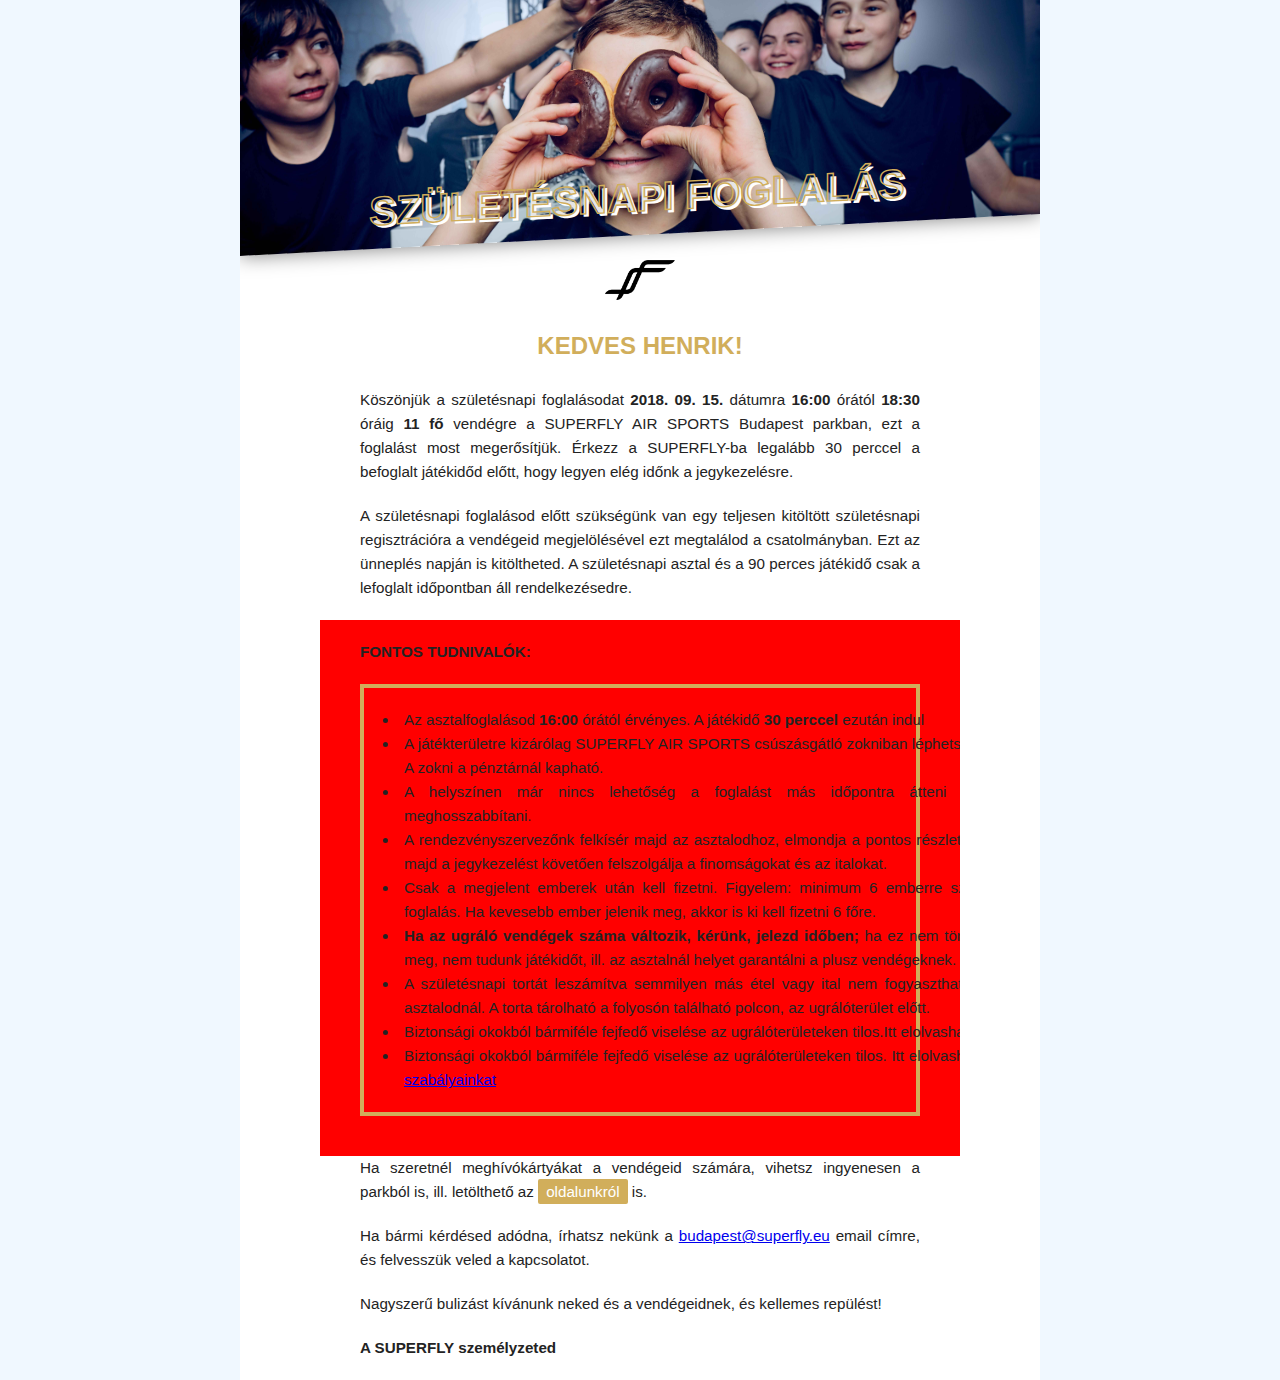
<file: index.html>
<!DOCTYPE html>
<html lang="hu">

<head>
    <meta charset="UTF-8">
    <meta name="viewport" content="width=device-width, initial-scale=1.0">
    <link rel="stylesheet" href="style.css">
    <title>Superfly Open Flight</title>

</head>

<body>

    <table>

        <thead>
            <tr class="sf-head-container">
                <td>
                    <h1>SZÜLETÉSNAPI FOGLALÁS</h1>
                    <h1>SZÜLETÉSNAPI FOGLALÁS</h1>
                </td>
            </tr>
        </thead>


        <tbody>
            <tr class="sf-logo-container top">
                <td>
                    <img src="assets/_Superfly logos-01.png" alt="Superfly logo">
                </td>
            </tr>
            <tr>
                <td>
                    <h2>Kedves Henrik!</h2>
                    <p>
                        Köszönjük a születésnapi foglalásodat <span class="sf-bold">2018. 09. 15.</span> dátumra <span
                            class="sf-bold">16:00</span> órától <span class="sf-bold">18:30</span> óráig <span
                            class="sf-bold">11 fő</span> vendégre a SUPERFLY AIR SPORTS Budapest parkban, ezt a
                        foglalást most megerősítjük. Érkezz a SUPERFLY-ba legalább 30 perccel a befoglalt játékidőd
                        előtt, hogy legyen elég időnk a jegykezelésre.
                    </p>
                    <p>
                        A születésnapi foglalásod előtt szükségünk van egy teljesen kitöltött születésnapi
                        regisztrációra a vendégeid megjelölésével ezt megtalálod a csatolmányban. Ezt az ünneplés napján
                        is kitöltheted. A születésnapi asztal és a 90 perces játékidő csak a lefoglalt időpontban áll
                        rendelkezésedre.
                    </p>
                </td>
            </tr>
            <tr class="sf-important-info-container">
                <td>
                    <table>
                        <tr>
                            <td>
                                <h3>Fontos tudnivalók:</h3>
                                <ul>
                                    <li>
                                        Az asztalfoglalásod <span class="sf-bold">16:00</span> órától érvényes. A
                                        játékidő <span class="sf-bold">30 perccel</span> ezután indul
                                    </li>
                                    <li>
                                        A játékterületre kizárólag SUPERFLY AIR SPORTS csúszásgátló zokniban léphetsz
                                        be. A zokni a
                                        pénztárnál kapható.
                                    </li>
                                    <li>
                                        A helyszínen már nincs lehetőség a foglalást más időpontra átteni vagy
                                        meghosszabbítani.
                                    </li>
                                    <li>
                                        A rendezvényszervezőnk felkísér majd az asztalodhoz, elmondja a pontos
                                        részleteket, majd a
                                        jegykezelést követően felszolgálja a finomságokat és az italokat.
                                    </li>
                                    <li>
                                        Csak a megjelent emberek után kell fizetni. Figyelem: minimum 6 emberre szól a
                                        foglalás. Ha
                                        kevesebb ember jelenik meg, akkor is ki kell fizetni 6 főre.
                                    </li>
                                    <li>
                                        <span class="sf-bold">Ha az ugráló vendégek száma változik, kérünk, jelezd
                                            időben;</span> ha
                                        ez nem történik meg, nem tudunk játékidőt, ill. az asztalnál helyet garantálni a
                                        plusz
                                        vendégeknek.
                                    </li>
                                    <li>
                                        A születésnapi tortát leszámítva semmilyen más étel vagy ital nem fogyasztható
                                        az
                                        asztalodnál. A torta tárolható a folyosón található polcon, az ugrálóterület
                                        előtt.
                                    </li>
                                    <li>Biztonsági okokból bármiféle fejfedő viselése az ugrálóterületeken tilos.Itt
                                        elolvashatod
                                    <li>Biztonsági okokból bármiféle fejfedő viselése az ugrálóterületeken tilos. Itt
                                        elolvashatod
                                        <a href="https://budapest.superfly.eu/sicherheit">szabályainkat</a>
                                    </li>
                                </ul>
                            </td>
                        </tr>
                    </table>
                </td>
            </tr>
            <tr>
                <td>
                    <p>
                        Ha szeretnél meghívókártyákat a vendégeid számára, vihetsz ingyenesen a parkból is, ill.
                        letölthető az <a class="sf-highlight"
                            href="https://doc.superfly.de/budapest/SF_Budapest_Geburtstagseinladung-ger.pdf">oldalunkról</a>
                        is.
                    </p>
                    <p>
                        Ha bármi kérdésed adódna, írhatsz nekünk a <a
                            href="mailto:budapest@superfly.eu">budapest@superfly.eu</a> email címre, és felvesszük veled
                        a kapcsolatot.
                    </p>
                    <p>
                        Nagyszerű bulizást kívánunk neked és a vendégeidnek, és kellemes repülést!
                    </p>
                </td>
            </tr>
            <tr>
                <td>
                    <p class="sf-bold">
                        A SUPERFLY személyzeted
                    </p>
                </td>
            </tr>
        </tbody>

        <tfoot>
            <!-- <tr>
                <td>
                    <table>
                        <tr>
                            <td>
                                <p class="sf-bold">SUPERFLY HUNGARY KFT.</p>
                                <p>1133 Budapest, Hungary | Süllő utca 8.</p>
                                <p><a href="mailto:budapest@superfly.eu">budapest@superfly.eu</a></p>
                                <p>superflybudapest.hu</p>
                            </td>
                        </tr>
                    </table>
                    <table>
                        <tr>
                            <td class="sf-logo-container bottom">
                                <img src="assets/SF_logo_variation_White-03.png" alt="Superfly logo">
                            </td>
                        </tr>
                    </table>
                </td>
            </tr> -->
        </tfoot>


    </table>

</body>

</html>
</file>
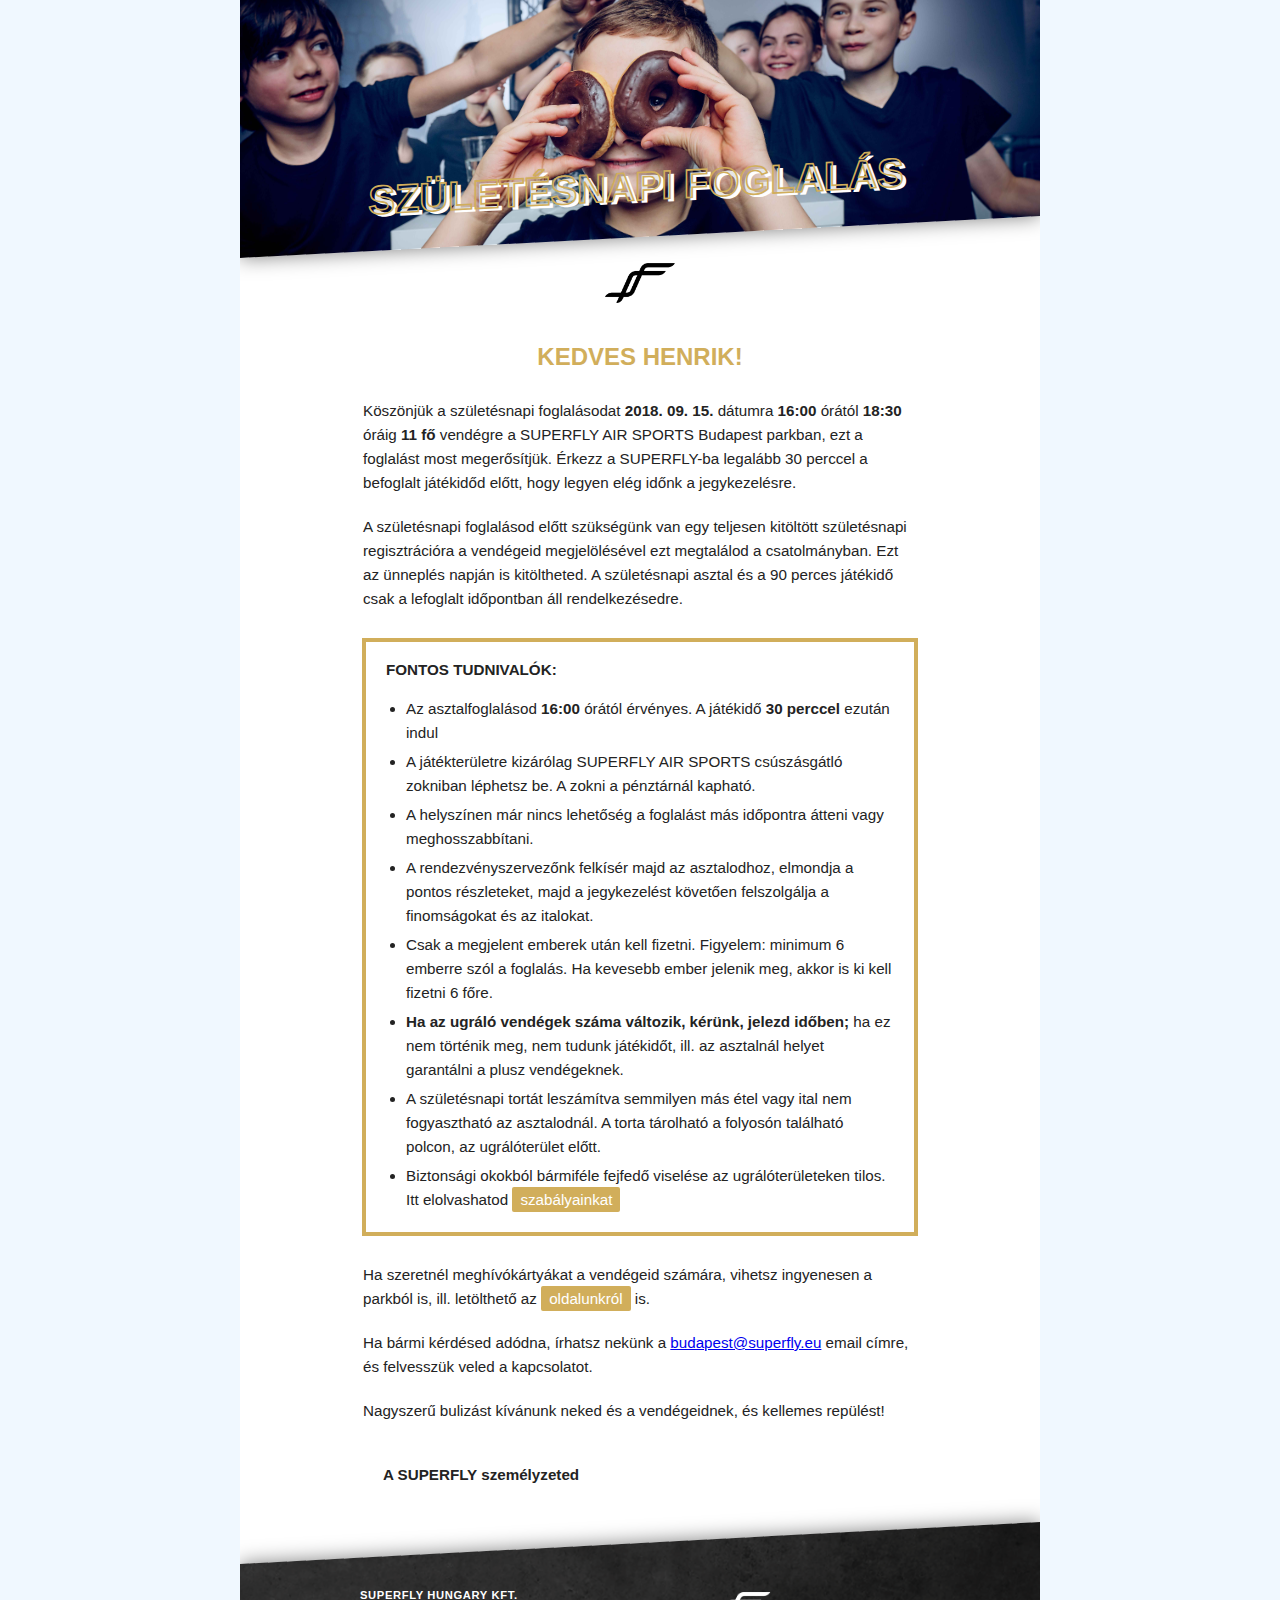
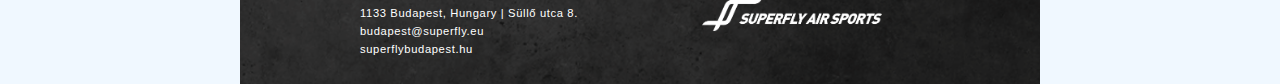
<file: birthday.html>
<!DOCTYPE html>
<html lang="en">

<head>
    <meta charset="UTF-8">
    <meta name="viewport" content="width=device-width, initial-scale=1.0">
    <title>Birthday</title>
</head>

<body style="
    background-color: aliceblue;
    box-sizing: border-box;
    margin: 0;
    padding: 0;">

    <table style="
        width: 100%; 
        max-width: 800px; 
        margin: 0 auto; 
        overflow: hidden;
        background-color: #ffffff; 
        border-spacing: 0;
        
        font-family: sans-serif;
        font-weight: 300;
        font-size: .95rem;
        line-height: 1.5rem;
        color: #232323;">

        <thead>
            <tr>
                <td style="
                    position: relative;
                    bottom: 25px;

                    display: flex;
                    justify-content: center;
                    align-items: end;
                    height: 260px;

                    background: url('assets/webHannover9827.jpg') center center;
                    background-size: cover;

                    transform: skewY(-3deg);
                    box-shadow: 0 0 20px rgba(0, 0, 0, .5);">
                    <h1 style="
                        font-weight: 900;
                        font-size: 2.5rem;
                        line-height: 2.5rem;

                        text-align: center;
                        color: #ffffff;

                        position: absolute;
                        bottom: 4px;
                        left: calc(50% - 4px);
                        transform: translateX(-50%);

                        width: 100%;

                        -webkit-text-fill-color: transparent;
                        -webkit-text-stroke: .1rem #D1AE5B;

                        text-shadow: 0 0 2px rgba(0, 0, 0, .1);
                    ">SZÜLETÉSNAPI FOGLALÁS</h1>
                    <h1 style="
                        font-weight: 900;
                        font-size: 2.5rem;
                        line-height: 2.5rem;

                        text-align: center;
                        color: #ffffff;
                    ">SZÜLETÉSNAPI FOGLALÁS</h1>
                </td>
            </tr>
        </thead>
        <tbody>
            <tr style="text-align: center;">
                <td>
                    <img src="assets/SuperflyBlackLogo.png" alt="Superfly small logo" style="width: 70px;
                    margin: 0 auto;">
                </td>
            </tr>
            <tr>
                <td>
                    <table style="
                        width: 100%;
                        max-width: 600px;
                        margin: 0 auto;">
                        <tr>
                            <td>
                                <h2 style="
                                    font-weight: 900;
                                    font-size: 1.5rem;
                                    margin: 0;
                                    padding: 30px 0;
                                    text-transform: uppercase;
                                    text-align: center;
                                    color: #D1AE5B;">
                                    Kedves Henrik!</h2>
                                <p style="
                                    margin: 0; 
                                    padding: 0 20px 20px;">
                                    Köszönjük a születésnapi foglalásodat <span style="font-weight: 600;">2018. 09.
                                        15.</span> dátumra <span style="font-weight: 600;">16:00</span> órától <span
                                        style="font-weight: 600;">18:30</span> óráig <span style="font-weight: 600;">11
                                        fő</span> vendégre a SUPERFLY AIR SPORTS Budapest parkban, ezt a foglalást most
                                    megerősítjük. Érkezz a SUPERFLY-ba legalább 30 perccel a befoglalt játékidőd előtt,
                                    hogy legyen elég időnk a jegykezelésre.
                                </p>
                                <p style="
                                    margin: 0; 
                                    padding: 0 20px 20px;">
                                    A születésnapi foglalásod előtt szükségünk van egy teljesen kitöltött születésnapi
                                    regisztrációra a vendégeid megjelölésével ezt megtalálod a csatolmányban. Ezt az
                                    ünneplés napján is kitöltheted. A születésnapi asztal és a 90 perces játékidő csak a
                                    lefoglalt időpontban áll rendelkezésedre.
                                </p>
                            </td>
                        </tr>
                    </table>
                </td>
            </tr>

            <tr>
                <td>
                    <table style="
                        width: 100%; 
                        max-width: 600px;
                        margin: 0 auto;
                        padding: 0 20px;">
                        <tr>
                            <td style="
                                padding: 0;
                                border: 4px solid #D1AE5B;">
                                <h3 style="
                                    padding: 0 20px;
                                    font-size: .95rem;
                                    font-weight: 600;
                                    text-transform: uppercase;
                                    text-align: left;">
                                    Fontos tudnivalók:</h3>

                                <ul style="padding: 0 20px 0 40px;">
                                    <li style="
                                        padding: 0 0 5px;">
                                        Az asztalfoglalásod <span style="font-weight: 600;">16:00</span> órától
                                        érvényes. A játékidő <span style="font-weight: 600;">30 perccel</span> ezután
                                        indul
                                    </li>
                                    <li style="
                                        padding: 0 0 5px;">
                                        A játékterületre kizárólag SUPERFLY AIR SPORTS csúszásgátló zokniban léphetsz
                                        be. A zokni a pénztárnál kapható.
                                    </li>
                                    <li style="
                                        padding: 0 0 5px;">
                                        A helyszínen már nincs lehetőség a foglalást más időpontra átteni vagy
                                        meghosszabbítani.
                                    </li>
                                    <li style="
                                        padding: 0 0 5px;">
                                        A rendezvényszervezőnk felkísér majd az asztalodhoz, elmondja a pontos
                                        részleteket, majd a jegykezelést követően felszolgálja a finomságokat és az
                                        italokat.
                                    </li>
                                    <li style="
                                        padding: 0 0 5px;">
                                        Csak a megjelent emberek után kell fizetni. Figyelem: minimum 6 emberre szól a
                                        foglalás. Ha kevesebb ember jelenik meg, akkor is ki kell fizetni 6 főre.
                                    </li>
                                    <li style="
                                        padding: 0 0 5px;">
                                        <span style="font-weight: 600;">Ha az ugráló vendégek száma változik, kérünk,
                                            jelezd időben;</span> ha ez nem történik meg, nem tudunk játékidőt, ill. az
                                        asztalnál helyet garantálni a plusz vendégeknek.
                                    </li>
                                    <li style="
                                        padding: 0 0 5px;">
                                        A születésnapi tortát leszámítva semmilyen más étel vagy ital nem fogyasztható
                                        az asztalodnál. A torta tárolható a folyosón található polcon, az ugrálóterület
                                        előtt.
                                    </li>
                                    <li style="
                                        padding: 0 0 5px;">Biztonsági okokból bármiféle fejfedő viselése az
                                        ugrálóterületeken tilos. Itt elolvashatod
                                        <a style="
                                            padding: 4px 8px;
                                            border-radius: 2px;
                                        
                                            color: #ffffff;
                                            text-decoration: none;
                                        
                                            background-color: #D1AE5B;
                                            cursor: pointer;" href="https://budapest.superfly.eu/sicherheit">
                                            szabályainkat</a>
                                    </li>
                                </ul>
                            </td>
                        </tr>
                    </table>
                </td>
            </tr>

            <tr>
                <td>
                    <table style="
                        width: 100%;
                        max-width: 600px;
                        margin: 20px auto 30px;">
                        <tr>
                            <td>
                                <p style="
                                    margin: 0; 
                                    padding: 0 20px 20px;">
                                    Ha szeretnél meghívókártyákat a vendégeid számára, vihetsz ingyenesen a parkból is,
                                    ill. letölthető az
                                    <a style="
                                        padding: 4px 8px;
                                        border-radius: 2px;
                                    
                                        color: #ffffff;
                                        text-decoration: none;
                                    
                                        background-color: #D1AE5B;
                                        cursor: pointer;"
                                        href="https://doc.superfly.de/budapest/SF_Budapest_Geburtstagseinladung-ger.pdf">
                                        oldalunkról</a> is.
                                </p>
                                <p style="
                                    margin: 0; 
                                    padding: 0 20px 20px;">
                                    Ha bármi kérdésed adódna, írhatsz nekünk a
                                    <a href="mailto:budapest@superfly.eu"> budapest@superfly.eu</a>
                                    email címre, és felvesszük veled a kapcsolatot.
                                </p>
                                <p style="
                                    margin: 0; 
                                    padding: 0 20px 20px;">
                                    Nagyszerű bulizást kívánunk neked és a vendégeidnek, és kellemes repülést!
                                </p>
                                <p style="
                                    margin: 0; 
                                    padding: 20px 0 0 40px; 
                                    font-weight: 600;">
                                    A SUPERFLY személyzeted
                                </p>
                            </td>
                        </tr>
                    </table>
                </td>
            </tr>
        </tbody>
        <tfoot style="
            position: relative;
            top: 22px;
            text-align: center; 
            background-color: black;
            background: url('assets/BackgroundImage.png') center center;
            background-size: cover;

            transform: skewY(-3deg);
            box-shadow: 0 0 20px rgba(0, 0, 0, .5);">
            <tr>
                <td style="
                    padding: 30px 0 50px 0;">
                    <table style="display: inline-block; max-width: 300px;">
                        <tr>
                            <td style="
                                width: 300px; 
                                padding: 0 20px;
                                text-align: left;
                                font-size: .7rem;
                                color: #ffffff; 
                                transform: skewY(3deg)">
                                <p style="
                                    height: 18px; 
                                    margin: 0; 
                                    font-weight: 600; 
                                    letter-spacing: .04rem;">
                                    SUPERFLY HUNGARY KFT.
                                </p>
                                <p style="
                                    height: 18px; 
                                    margin: 0; 
                                    letter-spacing: .04rem;">
                                    1133 Budapest, Hungary | Süllő utca 8.
                                </p>
                                <p style="height: 18px; margin: 0; letter-spacing: .04rem;">
                                    <a style="
                                        color: #ffffff; 
                                        text-decoration: none;" href="mailto:budapest@superfly.eu">
                                        budapest@superfly.eu
                                    </a>
                                </p>
                                <p style="
                                    height: 18px; 
                                    margin: 0; 
                                    letter-spacing: .04rem;">
                                    superflybudapest.hu
                                </p>
                            </td>
                        </tr>
                    </table>
                    <table style="display: inline-block; max-width: 300px; padding: 20px 0 0;">
                        <tr>
                            <td style="
                                width: 300px; 
                                transform: skewY(3deg)">
                                <img src="assets/SF_logo_variation_White-03.png" alt="Superfly logo"
                                    style="width: 180px; margin: 0 auto;">
                            </td>
                        </tr>
                    </table>
                </td>
            </tr>
        </tfoot>
    </table>
</body>

</html>
</file>
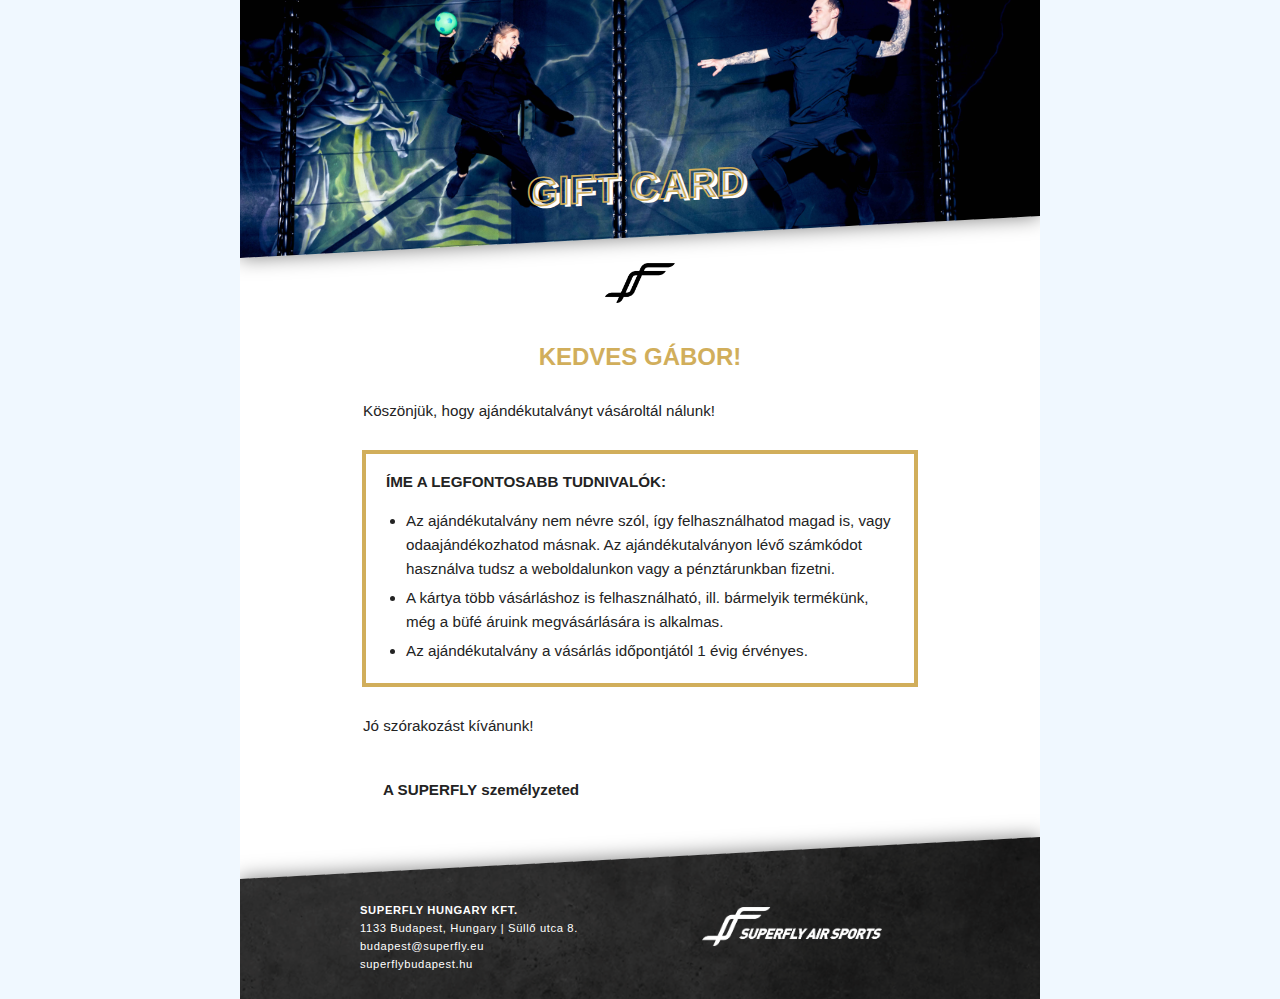
<file: giftcard.html>
<!DOCTYPE html>
<html lang="en">

<head>
    <meta charset="UTF-8">
    <meta name="viewport" content="width=device-width, initial-scale=1.0">
    <title>Gift card</title>
</head>

<body style="
    background-color: aliceblue;
    box-sizing: border-box;
    margin: 0;
    padding: 0;">

    <table style="
        width: 100%; 
        max-width: 800px; 
        margin: 0 auto; 
        overflow: hidden;
        background-color: #ffffff; 
        border-spacing: 0;
        
        font-family: sans-serif;
        font-weight: 300;
        font-size: .95rem;
        line-height: 1.5rem;
        color: #232323;">

        <thead>
            <tr>
                <td style="
                    position: relative;
                    bottom: 25px;

                    display: flex;
                    justify-content: center;
                    align-items: end;
                    height: 260px;

                    background: url('assets/webAachen_-616.jpg') center center;
                    background-size: cover;

                    transform: skewY(-3deg);
                    box-shadow: 0 0 20px rgba(0, 0, 0, .5);">
                    <h1 style="
                        font-weight: 900;
                        font-size: 2.5rem;
                        line-height: 2.5rem;

                        text-align: center;
                        color: #ffffff;

                        position: absolute;
                        bottom: 4px;
                        left: calc(50% - 4px);
                        transform: translateX(-50%);

                        width: 100%;

                        -webkit-text-fill-color: transparent;
                        -webkit-text-stroke: .1rem #D1AE5B;

                        text-shadow: 0 0 2px rgba(0, 0, 0, .1);
                    ">GIFT CARD</h1>
                    <h1 style="
                        font-weight: 900;
                        font-size: 2.5rem;
                        line-height: 2.5rem;

                        text-align: center;
                        color: #ffffff;
                    ">GIFT CARD</h1>
                </td>
            </tr>
        </thead>
        <tbody>
            <tr style="text-align: center;">
                <td>
                    <img src="assets/SuperflyBlackLogo.png" alt="Superfly small logo" style="width: 70px;
                    margin: 0 auto;">
                </td>
            </tr>
            <tr>
                <td>
                    <table style="
                        width: 100%;
                        max-width: 600px;
                        margin: 0 auto;">
                        <tr>
                            <td>
                                <h2 style="
                                    font-weight: 900;
                                    font-size: 1.5rem;
                                    margin: 0;
                                    padding: 30px 0;
                                    text-transform: uppercase;
                                    text-align: center;
                                    color: #D1AE5B;">
                                    Kedves Gábor!</h2>
                                <p style="
                                    margin: 0; 
                                    padding: 0 20px 20px;">
                                    Köszönjük, hogy ajándékutalványt vásároltál nálunk!
                                </p>
                            </td>
                        </tr>
                    </table>
                </td>
            </tr>

            <tr>
                <td>
                    <table style="
                        width: 100%; 
                        max-width: 600px;
                        margin: 0 auto;
                        padding: 0 20px;">
                        <tr>
                            <td style="
                                padding: 0;
                                border: 4px solid #D1AE5B;">
                                <h3 style="
                                    padding: 0 20px;
                                    font-size: .95rem;
                                    font-weight: 600;
                                    text-transform: uppercase;
                                    text-align: left;">
                                    Íme a legfontosabb tudnivalók:</h3>

                                <ul style="padding: 0 20px 0 40px;">
                                    <li style="
                                        padding: 0 0 5px;">
                                        Az ajándékutalvány nem névre szól, így felhasználhatod magad is, vagy
                                        odaajándékozhatod másnak. Az ajándékutalványon lévő számkódot használva tudsz a
                                        weboldalunkon vagy a pénztárunkban fizetni.
                                    </li>
                                    <li style="
                                        padding: 0 0 5px;">
                                        A kártya több vásárláshoz is felhasználható, ill. bármelyik termékünk, még a
                                        büfé áruink megvásárlására is alkalmas.
                                    </li>
                                    <li style="
                                        padding: 0 0 5px;">
                                        Az ajándékutalvány a vásárlás időpontjától 1 évig érvényes.
                                    </li>
                                </ul>
                            </td>
                        </tr>
                    </table>
                </td>
            </tr>

            <tr>
                <td>
                    <table style="
                        width: 100%;
                        max-width: 600px;
                        margin: 20px auto 30px;">
                        <tr>
                            <td>
                                <p style="
                                    margin: 0; 
                                    padding: 0 20px 20px;">
                                    Jó szórakozást kívánunk!
                                </p>
                                <p style="
                                    margin: 0; 
                                    padding: 20px 0 0 40px; 
                                    font-weight: 600;">
                                    A SUPERFLY személyzeted
                                </p>
                            </td>
                        </tr>
                    </table>
                </td>
            </tr>
        </tbody>
        <tfoot style="
            position: relative;
            top: 22px;
            text-align: center; 
            background-color: black;
            background: url('assets/BackgroundImage.png') center center;
            background-size: cover;

            transform: skewY(-3deg);
            box-shadow: 0 0 20px rgba(0, 0, 0, .5);">
            <tr>
                <td style="
                    padding: 30px 0 50px 0;">
                    <table style="display: inline-block; max-width: 300px;">
                        <tr>
                            <td style="
                                width: 300px; 
                                padding: 0 20px;
                                text-align: left;
                                font-size: .7rem;
                                color: #ffffff; 
                                transform: skewY(3deg)">
                                <p style="
                                    height: 18px; 
                                    margin: 0; 
                                    font-weight: 600; 
                                    letter-spacing: .04rem;">
                                    SUPERFLY HUNGARY KFT.
                                </p>
                                <p style="
                                    height: 18px; 
                                    margin: 0; 
                                    letter-spacing: .04rem;">
                                    1133 Budapest, Hungary | Süllő utca 8.
                                </p>
                                <p style="height: 18px; margin: 0; letter-spacing: .04rem;">
                                    <a style="
                                        color: #ffffff; 
                                        text-decoration: none;" href="mailto:budapest@superfly.eu">
                                        budapest@superfly.eu
                                    </a>
                                </p>
                                <p style="
                                    height: 18px; 
                                    margin: 0; 
                                    letter-spacing: .04rem;">
                                    superflybudapest.hu
                                </p>
                            </td>
                        </tr>
                    </table>
                    <table style="display: inline-block; max-width: 300px; padding: 20px 0 0;">
                        <tr>
                            <td style="
                                width: 300px; 
                                transform: skewY(3deg)">
                                <img src="assets/SF_logo_variation_White-03.png" alt="Superfly logo"
                                    style="width: 180px; margin: 0 auto;">
                            </td>
                        </tr>
                    </table>
                </td>
            </tr>
        </tfoot>
    </table>
</body>

</html>
</file>
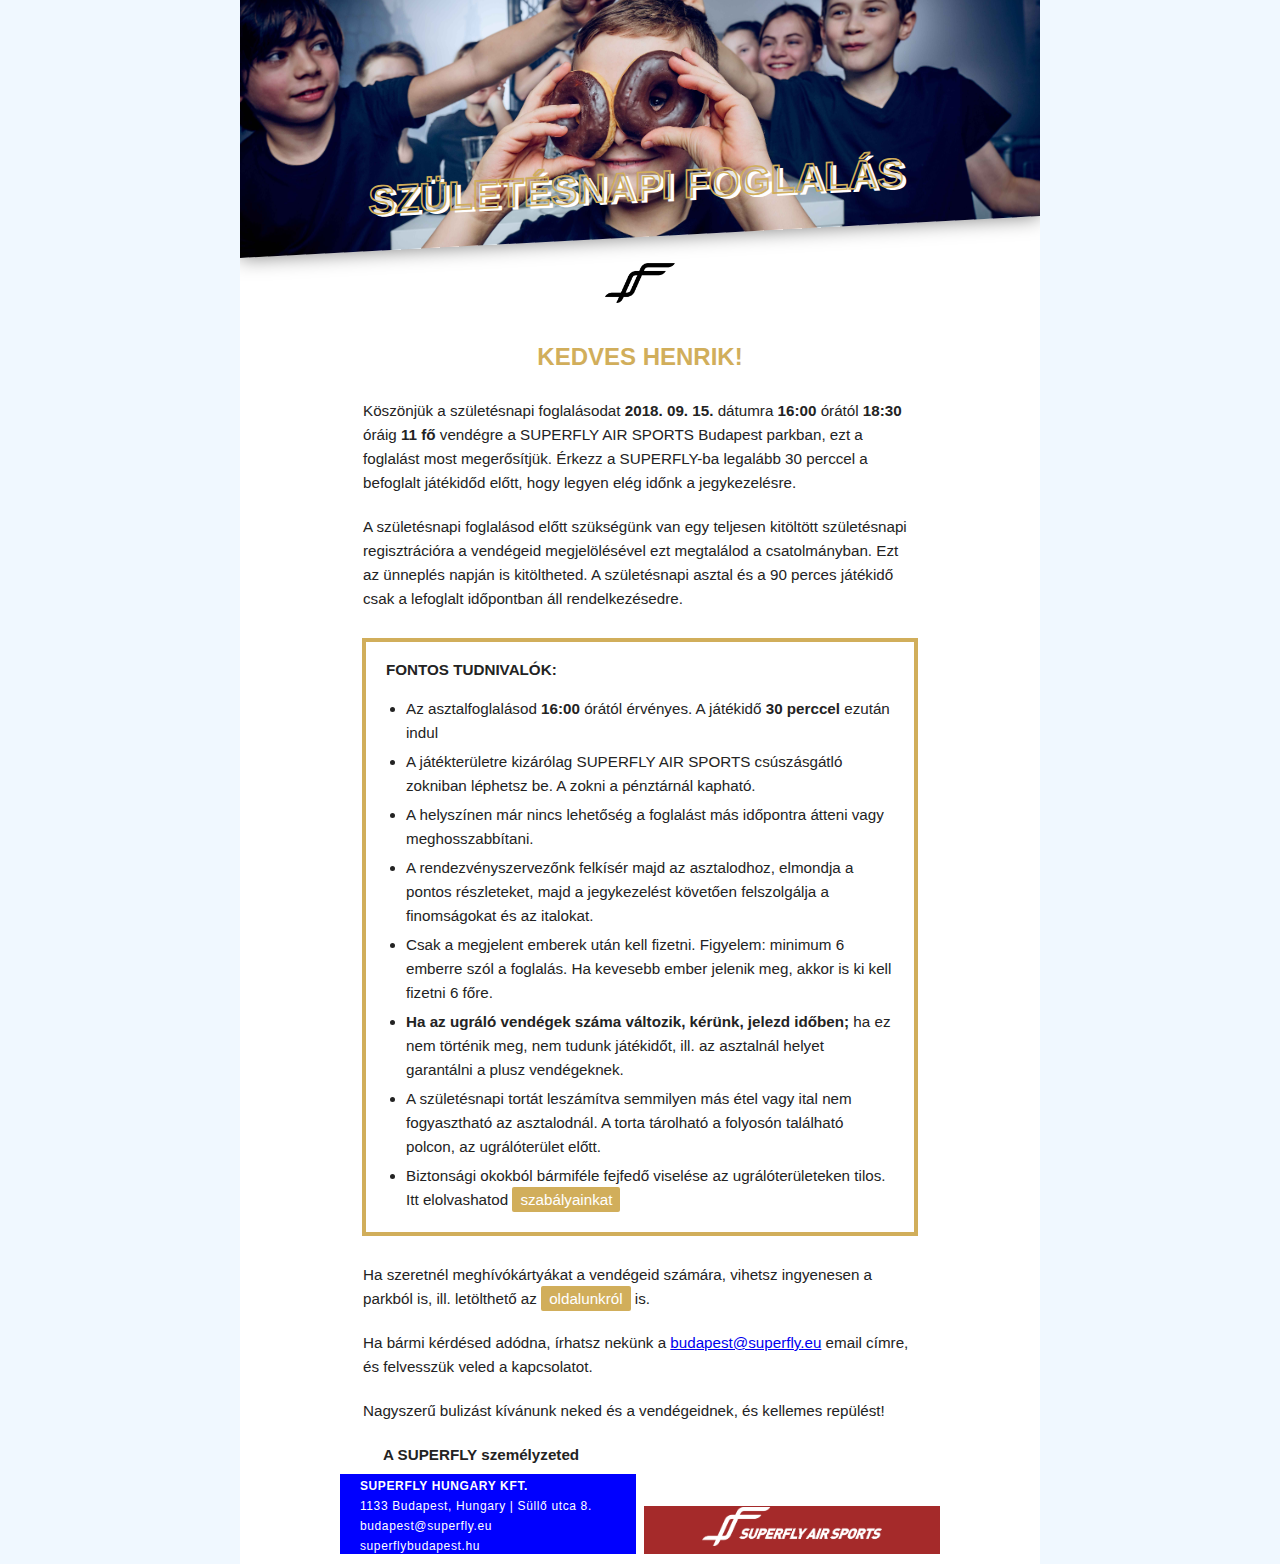
<file: test.html>
<!DOCTYPE html>
<html lang="en">

<head>
    <meta charset="UTF-8">
    <meta name="viewport" content="width=device-width, initial-scale=1.0">
    <title>test</title>
</head>

<body style="
    background-color: aliceblue;
    box-sizing: border-box;
    margin: 0;
    padding: 0;">

    <table style="
        width: 100%; 
        max-width: 800px; 
        margin: 0 auto; 
        overflow: hidden;
        background-color: #ffffff; 
        border-spacing: 0;
        
        font-family: sans-serif;
        font-weight: 300;
        font-size: .95rem;
        line-height: 1.5rem;
        color: #232323;">

        <thead>
            <tr>
                <td style="
                    position: relative;
                    bottom: 25px;

                    display: flex;
                    justify-content: center;
                    align-items: end;
                    height: 260px;

                    background: url('assets/webHannover9827.jpg') center center;
                    background-size: cover;

                    transform: skewY(-3deg);
                    box-shadow: 0 0 20px rgba(0, 0, 0, .5);">
                    <h1 style="
                        font-weight: 900;
                        font-size: 2.5rem;
                        line-height: 2.5rem;

                        text-align: center;
                        color: #ffffff;

                        position: absolute;
                        bottom: 4px;
                        left: calc(50% - 4px);
                        transform: translateX(-50%);

                        width: 100%;

                        -webkit-text-fill-color: transparent;
                        -webkit-text-stroke: .1rem #D1AE5B;

                        text-shadow: 0 0 2px rgba(0, 0, 0, .1);
                    ">SZÜLETÉSNAPI FOGLALÁS</h1>
                    <h1 style="
                        font-weight: 900;
                        font-size: 2.5rem;
                        line-height: 2.5rem;

                        text-align: center;
                        color: #ffffff;
                    ">SZÜLETÉSNAPI FOGLALÁS</h1>
                </td>
            </tr>
        </thead>
        <tbody>
            <tr style="text-align: center;">
                <td>
                    <img src="assets/_Superfly logos-01.png" alt="Superfly logo" style="width: 70px;
                    margin: 0 auto;">
                </td>
            </tr>
            <tr>
                <td>
                    <table style="
                        width: 100%;
                        max-width: 600px;
                        margin: 0 auto;">
                        <tr>
                            <td>
                                <h2 style="
                                    font-weight: 900;
                                    font-size: 1.5rem;
                                    margin: 0;
                                    padding: 30px 0;
                                    text-transform: uppercase;
                                    text-align: center;
                                    color: #D1AE5B;">
                                    Kedves Henrik!</h2>
                                <p style="
                                    margin: 0; 
                                    padding: 0 20px 20px;">
                                    Köszönjük a születésnapi foglalásodat <span style="font-weight: 600;">2018. 09.
                                        15.</span> dátumra <span style="font-weight: 600;">16:00</span> órától <span
                                        style="font-weight: 600;">18:30</span> óráig <span style="font-weight: 600;">11
                                        fő</span> vendégre a SUPERFLY AIR SPORTS Budapest parkban, ezt a foglalást most
                                    megerősítjük. Érkezz a SUPERFLY-ba legalább 30 perccel a befoglalt játékidőd előtt,
                                    hogy legyen elég időnk a jegykezelésre.
                                </p>
                                <p style="
                                    margin: 0; 
                                    padding: 0 20px 20px;">
                                    A születésnapi foglalásod előtt szükségünk van egy teljesen kitöltött születésnapi
                                    regisztrációra a vendégeid megjelölésével ezt megtalálod a csatolmányban. Ezt az
                                    ünneplés napján is kitöltheted. A születésnapi asztal és a 90 perces játékidő csak a
                                    lefoglalt időpontban áll rendelkezésedre.
                                </p>
                            </td>
                        </tr>
                    </table>
                </td>
            </tr>

            <tr>
                <td>
                    <table style="
                        width: 100%; 
                        max-width: 600px;
                        margin: 0 auto;
                        padding: 0 20px;">
                        <tr>
                            <td style="
                                padding: 0;
                                border: 4px solid #D1AE5B;">
                                <h3 style="
                                    padding: 0 20px;
                                    font-size: .95rem;
                                    font-weight: 600;
                                    text-transform: uppercase;
                                    text-align: left;">
                                    Fontos tudnivalók:</h3>

                                <ul style="padding: 0 20px 0 40px;">
                                    <li style="
                                        padding: 0 0 5px;">
                                        Az asztalfoglalásod <span style="font-weight: 600;">16:00</span> órától
                                        érvényes. A játékidő <span style="font-weight: 600;">30 perccel</span> ezután
                                        indul
                                    </li>
                                    <li style="
                                        padding: 0 0 5px;">
                                        A játékterületre kizárólag SUPERFLY AIR SPORTS csúszásgátló zokniban léphetsz
                                        be. A zokni a pénztárnál kapható.
                                    </li>
                                    <li style="
                                        padding: 0 0 5px;">
                                        A helyszínen már nincs lehetőség a foglalást más időpontra átteni vagy
                                        meghosszabbítani.
                                    </li>
                                    <li style="
                                        padding: 0 0 5px;">
                                        A rendezvényszervezőnk felkísér majd az asztalodhoz, elmondja a pontos
                                        részleteket, majd a jegykezelést követően felszolgálja a finomságokat és az
                                        italokat.
                                    </li>
                                    <li style="
                                        padding: 0 0 5px;">
                                        Csak a megjelent emberek után kell fizetni. Figyelem: minimum 6 emberre szól a
                                        foglalás. Ha kevesebb ember jelenik meg, akkor is ki kell fizetni 6 főre.
                                    </li>
                                    <li style="
                                        padding: 0 0 5px;">
                                        <span style="font-weight: 600;">Ha az ugráló vendégek száma változik, kérünk,
                                            jelezd időben;</span> ha ez nem történik meg, nem tudunk játékidőt, ill. az
                                        asztalnál helyet garantálni a plusz vendégeknek.
                                    </li>
                                    <li style="
                                        padding: 0 0 5px;">
                                        A születésnapi tortát leszámítva semmilyen más étel vagy ital nem fogyasztható
                                        az asztalodnál. A torta tárolható a folyosón található polcon, az ugrálóterület
                                        előtt.
                                    </li>
                                    <li style="
                                        padding: 0 0 5px;">Biztonsági okokból bármiféle fejfedő viselése az
                                        ugrálóterületeken tilos. Itt elolvashatod
                                        <a style="
                                            padding: 4px 8px;
                                            border-radius: 2px;
                                        
                                            color: #ffffff;
                                            text-decoration: none;
                                        
                                            background-color: #D1AE5B;
                                            cursor: pointer;" href="https://budapest.superfly.eu/sicherheit">
                                            szabályainkat</a>
                                    </li>
                                </ul>
                            </td>
                        </tr>
                    </table>
                </td>
            </tr>

            <tr>
                <td>
                    <table style="
                        width: 100%;
                        max-width: 600px;
                        margin: 20px auto 0;">
                        <tr>
                            <td>
                                <p style="
                                    margin: 0; 
                                    padding: 0 20px 20px;">
                                    Ha szeretnél meghívókártyákat a vendégeid számára, vihetsz ingyenesen a parkból is,
                                    ill.
                                    letölthető az <a style="
                                        padding: 4px 8px;
                                        border-radius: 2px;
                                    
                                        color: #ffffff;
                                        text-decoration: none;
                                    
                                        background-color: #D1AE5B;
                                        cursor: pointer;"
                                        href="https://doc.superfly.de/budapest/SF_Budapest_Geburtstagseinladung-ger.pdf">
                                        oldalunkról</a> is.
                                </p>
                                <p style="
                                    margin: 0; 
                                    padding: 0 20px 20px;">
                                    Ha bármi kérdésed adódna, írhatsz nekünk a
                                    <a href="mailto:budapest@superfly.eu"> budapest@superfly.eu</a>
                                    email címre, és felvesszük veled a kapcsolatot.
                                </p>
                                <p style="
                                    margin: 0; 
                                    padding: 0 20px 20px;">
                                    Nagyszerű bulizást kívánunk neked és a vendégeidnek, és kellemes repülést!
                                </p>
                                <p style="margin: 0; padding: 0 0 0 40px; font-weight: 600;">
                                    A SUPERFLY személyzeted
                                </p>
                            </td>
                        </tr>
                    </table>
                </td>
            </tr>
        </tbody>
        <tfoot style="text-align: center;">
            <tr>
                <td>
                    <table style="display: inline-block; max-width: 300px;">
                        <tr>
                            <td style="
                                width: 300px; 
                                padding: 0 20px;
                                text-align: left;
                                font-size: .75rem;
                                color: #ffffff; 
                                background-color: blue;">
                                <p style="height: 20px; margin: 0; font-weight: 600; letter-spacing: .04rem;">SUPERFLY
                                    HUNGARY KFT.</p>
                                <p style="height: 20px; margin: 0; letter-spacing: .04rem;">1133 Budapest, Hungary |
                                    Süllő
                                    utca 8.</p>
                                <p style="height: 20px; margin: 0; letter-spacing: .04rem;">
                                    <a style="color: #ffffff; text-decoration: none;"
                                        href="mailto:budapest@superfly.eu">budapest@superfly.eu</a>
                                </p>
                                <p style="height: 20px; margin: 0; letter-spacing: .04rem;">superflybudapest.hu</p>

                            </td>
                        </tr>
                    </table>
                    <table style="display: inline-block; max-width: 300px;">
                        <tr>
                            <td style="width: 300px; background-color:brown;">
                                <img src="assets/SF_logo_variation_White-03.png" alt="Superfly logo"
                                    style="width: 180px; margin: 0 auto;">
                            </td>
                        </tr>
                    </table>
                </td>
            </tr>
        </tfoot>
    </table>
</body>

</html>
</file>
<file: style.css>
* {
    box-sizing: border-box;
    margin: 0;
    padding: 0;
    border-spacing: 0;
    border: none;
}

body {
    background-color: aliceblue;
}

table {
    width: 800px;

    margin: 0 auto;
    overflow: hidden;

    background-color: #ffffff;
}

p,
li,
h3 {
    width: 600px;
    margin: 0 auto;

    font-family: sans-serif;
    font-weight: 300;
    font-size: .95rem;
    line-height: 1.5rem;
    color: #232323;
}

p {
    text-align: justify;
    padding: 0 20px 20px;
}

h1 {
    font-family: sans-serif;
    font-weight: 900;
    font-size: 2.5rem;
    line-height: 2.5rem;

    text-align: center;
    color: #ffffff;
}

h1:first-child {
    position: absolute;
    bottom: 18px;
    left: calc(50% - 3px);
    transform: translateX(-50%);

    width: 100%;

    -webkit-text-fill-color: transparent;
    -webkit-text-stroke: .09rem #D1AE5B;

    text-shadow: 0 0 2px rgba(0, 0, 0, .1);
}

.sf-head-container {
    position: relative;
    bottom: 25px;

    display: flex;
    justify-content: center;
    align-items: end;
    height: 260px;

    background: url('assets/webHannover9827.jpg') center center;
    background-size: cover;

    transform: skewY(-3deg);
    box-shadow: 0 0 20px rgba(0, 0, 0, .5);
}

h2 {
    font-family: sans-serif;
    font-weight: 900;
    font-size: 1.5rem;
    line-height: 1.5rem;

    padding: 30px 0;

    text-transform: uppercase;
    text-align: center;
    color: #D1AE5B;
}

h3 {
    padding: 10px 20px 20px;

    font-weight: 600;
    text-transform: uppercase;
}

ul {
    margin: 0 auto 20px auto;
    padding: 20px 20px 20px 35px;
    width: 560px;
    border: 4px solid #D1AE5B;
}

li {
    padding: 0 5px;
    text-align: justify;
}

.sf-head-container>td {
    margin-bottom: 15px;
}

.sf-logo-container.top td {
    text-align: center;
}

.sf-logo-container.top td>img {
    width: 70px;
    margin: 0 auto;
}

.sf-bold {
    font-weight: 600;
}

tr.sf-important-info-container {
    padding-bottom: 30px;
}

tr.sf-important-info-container>td {
    width: 600px;
}

.sf-important-info-container table {
    width: 560px;
    padding: 10px 20px 20px;
    margin: 0 auto;
    background-color: red;
}

.sf-highlight {
    padding: 4px 8px;
    border-radius: 2px;

    color: #ffffff;
    text-decoration: none;

    background-color: #D1AE5B;
    cursor: pointer;
}

tfoot {
    position: relative;
    top: 22px;
    width: 800px;

    background: url('assets/BackgroundImage.png') center center;
    background-size: cover;

    /* transform: skewY(-3deg); */
    box-shadow: 0 0 20px rgba(0, 0, 0, .5);
}

tfoot td {
    width: 300px;
}

tfoot p {
    height: 20px;

    padding: 0 20px;
    font-size: .75rem;
    color: #ffffff;

    /* transform: skewY(3deg); */
}

tfoot a {
    color: #ffffff;
    text-decoration: none;
}

/* 
.sf-logo-container.bottom img {
    width: 150px;

    transform: skewY(3deg);
}
 */
</file>
